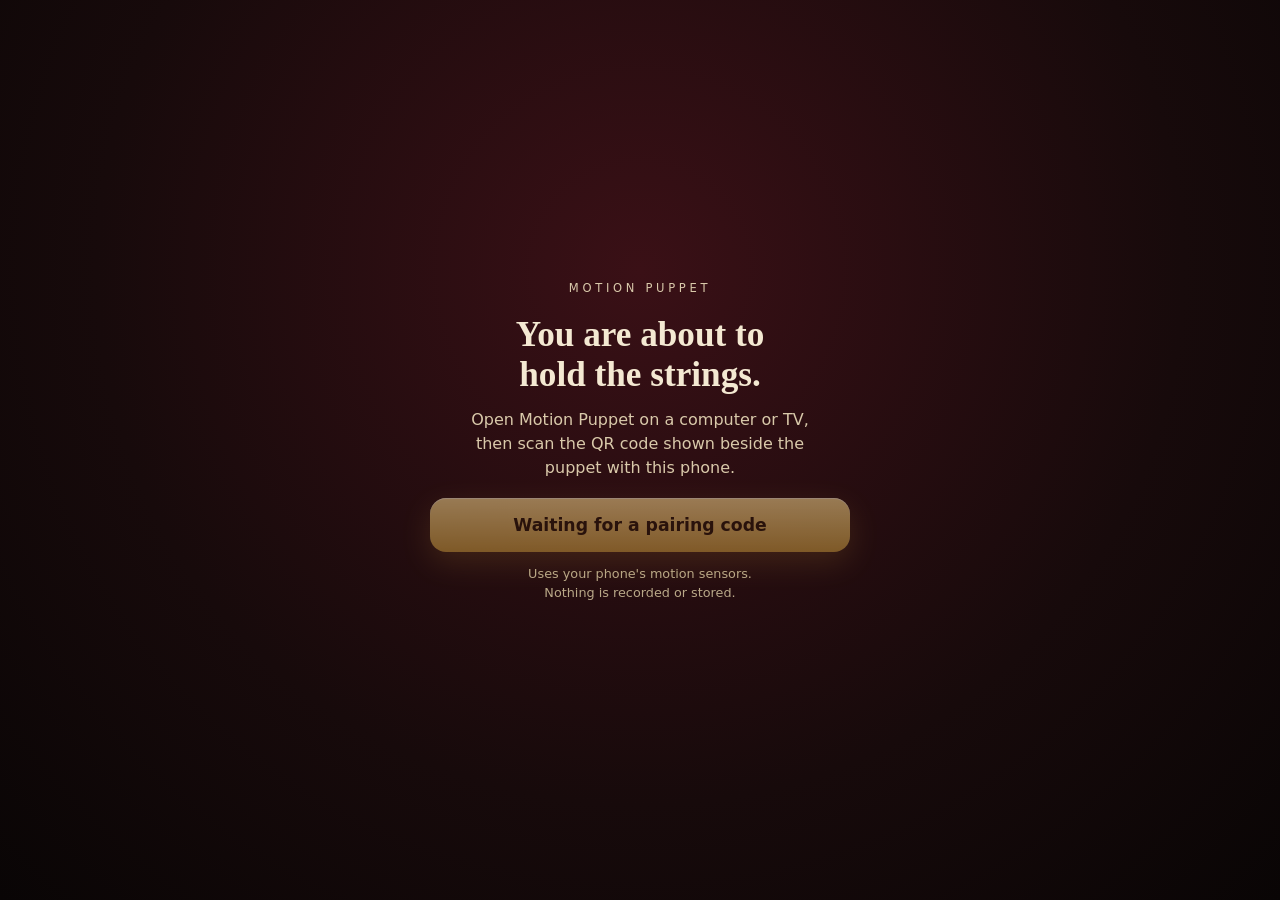
<file: site/controller.html>
<!doctype html>
<html lang="en">
<head>
	<meta charset="utf-8">
	<meta name="viewport" content="width=device-width, initial-scale=1, viewport-fit=cover, user-scalable=no">
	<title>Motion Puppet — Puppeteer</title>
	<meta name="theme-color" content="#120b0a">
	<meta name="apple-mobile-web-app-capable" content="yes">
	<link rel="icon" href="data:image/svg+xml,%3Csvg xmlns='http://www.w3.org/2000/svg' viewBox='0 0 64 64'%3E%3Crect width='64' height='64' rx='12' fill='%23160b0d'/%3E%3Cpath d='M12 14h40M32 8v12M18 14v18M46 14v18M32 20v8' stroke='%23d9a441' stroke-width='3' stroke-linecap='round'/%3E%3Ccircle cx='32' cy='36' r='8' fill='%23e8b98a'/%3E%3Crect x='24' y='45' width='16' height='13' rx='4' fill='%231f6f6b'/%3E%3C/svg%3E">
	<link rel="stylesheet" href="css/controller.css">
	<script type="importmap">
	{ "imports": { "three": "./vendor/three.module.js", "three/addons/": "./vendor/three-addons/" } }
	</script>
</head>
<body>
	<main class="board" id="board" hidden>
		<canvas id="view" aria-label="Top-down view of the puppet and its strings"></canvas>
		<canvas id="overlay" aria-hidden="true"></canvas>

		<header class="top">
			<div class="top__row">
				<span class="link" id="link"><i></i><b id="role">Connecting…</b></span>
				<span class="top__spacer"></span>
				<button class="chip" id="btn-pro" type="button" hidden>PRO ×2</button>
			</div>
			<nav class="modes" id="modes" aria-label="Control configuration"></nav>
			<p class="blurb" id="blurb"></p>
		</header>

		<section class="sheet" id="sheet" hidden aria-live="polite">
			<div class="sheet__head">
				<div>
					<h2 id="sheet-title"></h2>
					<p id="sheet-sub"></p>
				</div>
				<div class="meter" aria-hidden="true"><i id="sheet-meter"></i></div>
			</div>
			<label class="lift" id="lift">
				<span id="lift-label">Lift</span>
				<input id="lift-range" type="range" min="0" max="100" value="0">
			</label>
			<div class="sheet__actions" id="sheet-actions"></div>
		</section>

		<footer class="dock" id="dock">
			<nav class="moves" id="moves" aria-label="Moves"></nav>
			<div class="dock__row">
				<div class="stick" id="stick" hidden>
					<div class="stick__pad" id="stick-pad"><i id="stick-nub"></i></div>
					<span id="stick-label">Stick</span>
				</div>
				<div class="dock__mid">
					<div class="actions" id="actions"></div>
					<button class="reset" type="button" id="tool-reset" title="Stand the puppet back up, re-tie its strings and let go of every control"><svg viewBox="0 0 24 24" aria-hidden="true"><path d="M5 12a7 7 0 1 0 2.2-5.1"/><path d="M4 4v5h5"/></svg><span>Reset puppet</span></button>
				</div>
				<div class="tools">
					<button type="button" id="tool-camera" aria-pressed="false" title="Move the camera instead of the puppet"><svg viewBox="0 0 24 24"><path d="M4 8h3l2-2h6l2 2h3v11H4z"/><circle cx="12" cy="13" r="3.5"/></svg><span>Camera</span></button>
					<button type="button" id="tool-multi" aria-pressed="false" title="Select several controls"><svg viewBox="0 0 24 24"><rect x="4" y="4" width="11" height="11" rx="2"/><rect x="9" y="9" width="11" height="11" rx="2"/></svg><span>Multi</span></button>
					<button type="button" id="tool-level" title="Recalibrate the phone's neutral pose"><svg viewBox="0 0 24 24"><circle cx="12" cy="12" r="8"/><circle cx="12" cy="12" r="2.5"/><path d="M12 2v4M12 18v4M2 12h4M18 12h4"/></svg><span>Level</span></button>
					<button type="button" id="tool-rig" hidden title="Edit the custom rig"><svg viewBox="0 0 24 24"><path d="M4 7h10M18 7h2M4 12h4M12 12h8M4 17h12M20 17h0"/><circle cx="16" cy="7" r="2"/><circle cx="10" cy="12" r="2"/><circle cx="18" cy="17" r="2"/></svg><span>Rig</span></button>
				</div>
			</div>
		</footer>
	</main>

	<section class="screen" id="intro">
		<div class="screen__card">
			<p class="kicker">Motion Puppet</p>
			<h1>You are about to hold the strings.</h1>
			<p id="intro-text">Your phone becomes the wooden control bar of the marionette on the big screen. Tilt it, shake it, and pull the strings with your fingers.</p>
			<button class="primary" id="btn-start" type="button">Become the puppeteer</button>
			<p class="fine" id="intro-status" role="status" aria-live="polite">Uses your phone's motion sensors. Nothing is recorded or stored.</p>
		</div>
	</section>

	<section class="screen" id="calib" hidden>
		<div class="screen__card">
			<p class="kicker" id="calib-kicker">Calibration</p>
			<h1 id="calib-title">Hold your phone flat, like a tray.</h1>
			<p id="calib-text">Point its top edge at the stage and keep it still. This pose becomes "bar level" — you can redo it any time with the Level button.</p>
			<div class="level" id="level" aria-hidden="true">
				<svg viewBox="0 0 200 200">
					<circle cx="100" cy="100" r="92" class="level__rim"/>
					<circle cx="100" cy="100" r="34" class="level__zone"/>
					<path d="M100 8v22M100 170v22M8 100h22M170 100h22" class="level__ticks"/>
					<circle cx="100" cy="100" r="92" class="level__progress" id="level-progress" pathLength="100"/>
					<circle cx="100" cy="100" r="22" class="level__bubble" id="level-bubble"/>
				</svg>
			</div>
			<p class="fine" id="calib-status" role="status" aria-live="polite">Looking for motion sensors…</p>
			<button class="primary" id="btn-calibrate" type="button">Calibrate now</button>
			<button class="ghost" id="btn-skip" type="button">Use touch only</button>
		</div>
	</section>

	<section class="panel" id="rig-panel" hidden aria-label="Custom rig editor">
		<header class="panel__head">
			<h2>Custom Rig</h2>
			<button class="chip" id="rig-close" type="button">Done</button>
		</header>
		<nav class="tabs" id="rig-tabs">
			<button type="button" data-tab="strings" aria-pressed="true">Strings</button>
			<button type="button" data-tab="mapping" aria-pressed="false">Motion</button>
			<button type="button" data-tab="body" aria-pressed="false">Body</button>
			<button type="button" data-tab="saved" aria-pressed="false">Saved</button>
		</nav>
		<div class="panel__body" id="rig-body"></div>
	</section>

	<div class="toast" id="toast" role="status" aria-live="polite"></div>
	<noscript><p style="padding:2rem;color:#f4e9d2">The puppeteer's board needs JavaScript.</p></noscript>
	<script type="module" src="js/controller/main.js"></script>
</body>
</html>
</file>
<file: site/css/controller.css>
:root {
	--ink: #100909;
	--panel: rgba(24, 14, 12, 0.86);
	--line: rgba(226, 180, 87, 0.28);
	--gold: #e2b457;
	--cream: #f4e9d2;
	--muted: #b9a888;
	--teal: #49c5b6;
	--red: #ef6a55;
	--serif: "Iowan Old Style", "Palatino Linotype", Palatino, Georgia, serif;
	--sans: ui-sans-serif, system-ui, -apple-system, "Segoe UI", Roboto, sans-serif;
	--safe-t: env(safe-area-inset-top, 0px);
	--safe-b: env(safe-area-inset-bottom, 0px);
}

* { box-sizing: border-box; -webkit-tap-highlight-color: transparent; }

html, body {
	margin: 0;
	height: 100%;
	overflow: hidden;
	overscroll-behavior: none;
	background: radial-gradient(ellipse at 50% 38%, #2a1a14 0%, #150c0b 55%, #090505 100%);
	color: var(--cream);
	font-family: var(--sans);
	-webkit-user-select: none;
	user-select: none;
}

button { font: inherit; color: inherit; cursor: pointer; }
[hidden] { display: none !important; }

/* ---------------------------------------------------------------- board */

.board { position: fixed; inset: 0; }
#view, #overlay { position: absolute; inset: 0; width: 100%; height: 100%; display: block; touch-action: none; }
#overlay { pointer-events: none; }

.top {
	position: absolute;
	top: 0; left: 0; right: 0;
	padding: calc(var(--safe-t) + 8px) 10px 8px;
	background: linear-gradient(180deg, rgba(9, 5, 5, 0.92), rgba(9, 5, 5, 0));
	pointer-events: none;
}
.top > * { pointer-events: auto; }
.top__row { display: flex; align-items: center; gap: 8px; }
.top__spacer { flex: 1; }

.link { display: inline-flex; align-items: center; gap: 8px; font-size: 0.8rem; color: var(--muted); padding: 4px 0; }
.link i { width: 9px; height: 9px; border-radius: 50%; background: #c79a3c; box-shadow: 0 0 0 0 rgba(199, 154, 60, 0.6); animation: ping 1.6s infinite; }
.link.is-on i { background: #6fd08c; animation: none; box-shadow: 0 0 10px #6fd08c; }
.link.is-off i { background: var(--red); animation: none; }
.link b { font-weight: 600; color: var(--cream); }
@keyframes ping { 70% { box-shadow: 0 0 0 9px rgba(199, 154, 60, 0); } 100% { box-shadow: 0 0 0 0 rgba(199, 154, 60, 0); } }

.chip {
	border: 1px solid var(--line);
	background: rgba(226, 180, 87, 0.12);
	color: var(--gold);
	border-radius: 999px;
	padding: 6px 12px;
	font-size: 0.74rem;
	font-weight: 700;
	letter-spacing: 0.06em;
}

.modes {
	display: flex;
	gap: 7px;
	margin: 6px -10px 0;
	padding: 2px 10px 6px;
	overflow-x: auto;
	scrollbar-width: none;
	touch-action: pan-x;
}
.modes::-webkit-scrollbar { display: none; }
.modes button {
	flex: none;
	border: 1px solid var(--line);
	background: var(--panel);
	border-radius: 999px;
	padding: 9px 14px;
	font-size: 0.84rem;
	font-weight: 600;
	color: var(--muted);
	backdrop-filter: blur(8px);
}
.modes button[aria-pressed="true"] { background: linear-gradient(180deg, #f0c873, #c9993c); color: #2a1708; border-color: transparent; }

.blurb { margin: 2px 2px 0; font-size: 0.76rem; line-height: 1.35; color: var(--muted); max-width: 42ch; text-shadow: 0 1px 6px #000; transition: opacity 0.6s; }
.blurb.is-faded { opacity: 0; }

.lift { display: flex; align-items: center; gap: 12px; margin-top: 10px; }
.lift span { flex: none; width: 46px; font-size: 0.66rem; letter-spacing: 0.14em; text-transform: uppercase; color: var(--gold); }
.lift input { flex: 1; height: 30px; accent-color: var(--gold); touch-action: none; }

/* --dock-h is the dock's measured height (set from main.js), so the sheet always clears it. */
.sheet {
	position: absolute;
	left: 8px; right: 8px;
	bottom: calc(var(--dock-h, calc(var(--safe-b) + 172px)) - 6px);
	padding: 10px 12px;
	border-radius: 16px;
	background: var(--panel);
	border: 1px solid var(--line);
	backdrop-filter: blur(10px);
}
.sheet__head { display: flex; align-items: center; gap: 12px; }
.sheet__head > div:first-child { flex: 1; min-width: 0; }
.sheet h2 { margin: 0; font-family: var(--serif); font-size: 1.02rem; }
.sheet p { margin: 1px 0 0; font-size: 0.74rem; color: var(--muted); white-space: nowrap; overflow: hidden; text-overflow: ellipsis; }
.meter { width: 64px; height: 8px; border-radius: 4px; background: rgba(255, 255, 255, 0.1); overflow: hidden; }
.meter i { display: block; height: 100%; width: 0; background: linear-gradient(90deg, #ffe2a8, #ff5a3c); border-radius: 4px; }
.sheet__actions { display: flex; flex-wrap: wrap; gap: 6px; margin-top: 8px; }
.sheet__actions:empty { display: none; }
.sheet__actions button { border: 1px solid var(--line); background: rgba(255, 255, 255, 0.05); border-radius: 10px; padding: 8px 11px; font-size: 0.78rem; font-weight: 600; }
.sheet__actions button[aria-pressed="true"] { background: var(--gold); color: #2a1708; border-color: transparent; }

.dock {
	position: absolute;
	left: 0; right: 0; bottom: 0;
	display: flex;
	flex-direction: column;
	gap: 8px;
	padding: 10px 8px calc(var(--safe-b) + 8px);
	background: linear-gradient(0deg, rgba(9, 5, 5, 0.95) 40%, rgba(9, 5, 5, 0));
	pointer-events: none;
}
.dock__row { display: flex; align-items: flex-end; gap: 8px; }
.dock__row > *, .moves { pointer-events: auto; }
.dock__row > .dock__mid { flex: 1; min-width: 0; display: flex; flex-direction: column; align-items: stretch; gap: 6px; pointer-events: none; }
.dock__mid > * { pointer-events: auto; }

/* One-tap moves: a strip to flick through sideways, so the list can grow without eating the board. */
.moves {
	display: grid;
	grid-auto-flow: column;
	grid-auto-columns: max-content;
	gap: 6px;
	margin: 0 -8px;
	padding: 2px 8px;
	overflow-x: auto;
	scrollbar-width: none;
	touch-action: pan-x;
	-webkit-overflow-scrolling: touch;
	-webkit-mask-image: linear-gradient(90deg, transparent, #000 12px, #000 calc(100% - 34px), transparent);
	mask-image: linear-gradient(90deg, transparent, #000 12px, #000 calc(100% - 34px), transparent);
}
.moves::-webkit-scrollbar { display: none; }
.moves button {
	flex: none;
	border: 1px solid var(--line);
	background: var(--panel);
	border-radius: 999px;
	padding: 11px 15px;
	font-size: 0.84rem;
	font-weight: 700;
	white-space: nowrap;
	backdrop-filter: blur(8px);
	transition: background 0.5s, color 0.5s;
}
.moves button:active, .moves button.is-playing { background: var(--gold); color: #2a1708; transition: none; }
/* A tall phone has room for two rows, which halves the flicking. */
@media (orientation: portrait) and (min-height: 740px) {
	.moves { grid-template-rows: repeat(2, auto); }
	.moves button { padding: 9px 14px; }
}

.stick { display: flex; flex-direction: column; align-items: center; gap: 3px; font-size: 0.62rem; letter-spacing: 0.1em; text-transform: uppercase; color: var(--muted); }
.stick__pad { width: 92px; height: 92px; border-radius: 50%; background: radial-gradient(circle, rgba(226, 180, 87, 0.16), rgba(226, 180, 87, 0.04)); border: 1px solid var(--line); position: relative; touch-action: none; }
.stick__pad i { position: absolute; left: 50%; top: 50%; width: 40px; height: 40px; margin: -20px; border-radius: 50%; background: radial-gradient(circle at 35% 30%, #f6d58c, #b9882f); box-shadow: 0 4px 12px rgba(0, 0, 0, 0.6); }

.actions { display: flex; flex-wrap: wrap; gap: 6px; justify-content: center; }
.actions:empty { display: none; }
.actions button { flex: 1; border: 1px solid var(--line); background: var(--panel); border-radius: 12px; padding: 12px 10px; font-size: 0.84rem; font-weight: 700; min-width: 60px; }
.actions button:active { background: var(--gold); color: #2a1708; }

/* The way out of any tangle, on every phone. */
.reset {
	display: flex;
	align-items: center;
	justify-content: center;
	gap: 8px;
	padding: 12px 10px;
	border-radius: 12px;
	border: 1px solid rgba(239, 106, 85, 0.55);
	background: linear-gradient(180deg, rgba(125, 17, 28, 0.78), rgba(74, 10, 18, 0.82));
	color: #ffe3da;
	font-size: 0.84rem;
	font-weight: 700;
	white-space: nowrap;
}
.reset svg { flex: none; width: 18px; height: 18px; fill: none; stroke: currentColor; stroke-width: 2; stroke-linecap: round; stroke-linejoin: round; }
.reset:active { background: var(--red); color: #2a0b06; }

.tools { display: grid; grid-template-columns: repeat(2, 1fr); gap: 5px; }
.tools button { display: flex; flex-direction: column; align-items: center; gap: 2px; width: 54px; padding: 7px 2px 5px; border-radius: 12px; border: 1px solid var(--line); background: var(--panel); font-size: 0.6rem; letter-spacing: 0.04em; color: var(--muted); }
.tools svg { width: 20px; height: 20px; fill: none; stroke: currentColor; stroke-width: 1.7; stroke-linecap: round; stroke-linejoin: round; }
.tools button[aria-pressed="true"] { background: var(--gold); color: #2a1708; border-color: transparent; }

/* --------------------------------------------------------------- screens */

.screen {
	position: fixed;
	inset: 0;
	z-index: 20;
	display: grid;
	place-items: center;
	padding: calc(var(--safe-t) + 20px) 22px calc(var(--safe-b) + 20px);
	background: radial-gradient(ellipse at 50% 30%, #3a1016 0%, #170a0b 60%, #090505 100%);
	overflow-y: auto;
	touch-action: pan-y;
}
.screen.is-over { background: rgba(9, 5, 5, 0.88); backdrop-filter: blur(6px); }
.screen__card { width: min(420px, 100%); text-align: center; }
.kicker { margin: 0 0 10px; font-size: 0.72rem; letter-spacing: 0.32em; text-transform: uppercase; color: var(--gold); }
.screen h1 { margin: 0 0 12px; font-family: var(--serif); font-size: clamp(1.6rem, 7vw, 2.2rem); line-height: 1.15; text-wrap: balance; }
.screen p { margin: 0 auto 18px; line-height: 1.5; color: #d9c9aa; max-width: 34ch; text-wrap: pretty; }
.fine { font-size: 0.8rem; color: var(--muted) !important; min-height: 2.4em; }
.fine.is-error { color: #ffb3a4 !important; }

.primary {
	display: block;
	width: 100%;
	border: 0;
	border-radius: 16px;
	padding: 17px 20px;
	font-size: 1.08rem;
	font-weight: 700;
	color: #2a1708;
	background: linear-gradient(180deg, #f6d58c, #c9993c);
	box-shadow: 0 10px 30px rgba(201, 153, 60, 0.3), inset 0 1px 0 rgba(255, 255, 255, 0.5);
	margin-bottom: 12px;
}
.primary:disabled { opacity: 0.55; }
.ghost { display: block; width: 100%; border: 1px solid var(--line); background: transparent; border-radius: 16px; padding: 14px; color: var(--muted); font-weight: 600; }

.level { width: min(230px, 58vw); margin: 4px auto 14px; }
.level svg { width: 100%; display: block; overflow: visible; }
.level__rim { fill: rgba(255, 255, 255, 0.04); stroke: var(--line); stroke-width: 2; }
.level__zone { fill: none; stroke: rgba(111, 208, 140, 0.55); stroke-width: 2; stroke-dasharray: 4 5; }
.level__ticks { stroke: var(--line); stroke-width: 2; }
.level__progress { opacity: 0; fill: none; stroke: #6fd08c; stroke-width: 6; stroke-linecap: round; stroke-dasharray: 0 100; transform: rotate(-90deg); transform-origin: 100px 100px; }
.level__bubble { fill: #e2b457; opacity: 0.92; transition: fill 0.2s; }
.level.is-level .level__bubble { fill: #6fd08c; }

/* ---------------------------------------------------------------- panel */

.panel {
	position: fixed;
	inset: 0;
	z-index: 15;
	display: flex;
	flex-direction: column;
	background: rgba(14, 8, 8, 0.97);
	padding-top: var(--safe-t);
}
.panel__head { display: flex; align-items: center; justify-content: space-between; padding: 12px 14px 6px; }
.panel__head h2 { margin: 0; font-family: var(--serif); font-size: 1.3rem; }
.tabs { display: flex; gap: 6px; padding: 4px 14px 10px; }
.tabs button { flex: 1; border: 1px solid var(--line); background: transparent; border-radius: 10px; padding: 9px 4px; font-size: 0.8rem; font-weight: 600; color: var(--muted); }
.tabs button[aria-pressed="true"] { background: var(--gold); color: #2a1708; border-color: transparent; }
.panel__body { flex: 1; overflow-y: auto; padding: 0 14px calc(var(--safe-b) + 24px); touch-action: pan-y; -webkit-overflow-scrolling: touch; }

.row { border: 1px solid var(--line); border-radius: 14px; padding: 10px 12px; margin-bottom: 8px; background: rgba(255, 255, 255, 0.03); }
.row__head { display: flex; align-items: center; gap: 10px; }
.row__head strong { flex: 1; font-size: 0.92rem; min-width: 0; overflow: hidden; text-overflow: ellipsis; white-space: nowrap; }
.row__head small { color: var(--muted); font-size: 0.72rem; }
.row__more { margin-top: 10px; display: grid; gap: 8px; }
.field { display: grid; grid-template-columns: 92px 1fr 46px; align-items: center; gap: 8px; font-size: 0.78rem; color: var(--muted); }
.field output { text-align: right; font-variant-numeric: tabular-nums; color: var(--cream); }
.field input[type="range"] { width: 100%; accent-color: var(--gold); }
.field--num { grid-template-columns: 84px 1fr 56px 44px; }
.field.field--num input.field__num {
	grid-column: auto; width: 100%; min-width: 0; padding: 6px; border-radius: 6px; border: 1px solid rgba(226, 180, 87, 0.34); background: rgba(0, 0, 0, 0.3);
	color: var(--cream); font: inherit; font-variant-numeric: tabular-nums; text-align: right;
}
.field.field--num input.field__num:focus { outline: none; border-color: var(--gold); }
.field select, .field input[type="text"], .panel textarea, .panel input[type="text"] {
	grid-column: 2 / 4;
	width: 100%;
	background: #1d1211;
	color: var(--cream);
	border: 1px solid var(--line);
	border-radius: 9px;
	padding: 8px;
	font: inherit;
	font-size: 0.8rem;
	-webkit-user-select: text;
	user-select: text;
}
.panel textarea { min-height: 150px; font-family: ui-monospace, Menlo, monospace; font-size: 0.7rem; }
.switch { appearance: none; width: 40px; height: 24px; border-radius: 12px; background: #3a2a26; position: relative; flex: none; transition: background 0.2s; }
.switch::after { content: ""; position: absolute; top: 3px; left: 3px; width: 18px; height: 18px; border-radius: 50%; background: var(--cream); transition: transform 0.2s; }
.switch:checked { background: var(--gold); }
.switch:checked::after { transform: translateX(16px); }
.mini { border: 1px solid var(--line); background: transparent; border-radius: 9px; padding: 7px 10px; font-size: 0.76rem; font-weight: 600; color: var(--cream); }
.mini--danger { color: #ffb3a4; border-color: rgba(239, 106, 85, 0.4); }
.wide { width: 100%; padding: 12px; margin: 4px 0 10px; }
.btnrow { display: flex; gap: 6px; flex-wrap: wrap; margin: 6px 0 10px; }
.note { font-size: 0.76rem; color: var(--muted); line-height: 1.45; margin: 4px 2px 12px; }

.toast {
	position: fixed;
	z-index: 30;
	left: 50%;
	bottom: calc(var(--dock-h, calc(var(--safe-b) + 172px)) + 28px);
	transform: translate(-50%, 16px);
	max-width: 86vw;
	padding: 9px 16px;
	border-radius: 999px;
	background: rgba(20, 10, 9, 0.94);
	border: 1px solid var(--line);
	font-size: 0.82rem;
	text-align: center;
	opacity: 0;
	transition: opacity 0.3s, transform 0.3s;
	pointer-events: none;
}
.toast.is-on { opacity: 1; transform: translate(-50%, 0); }

@media (orientation: landscape) and (max-height: 500px) {
	.blurb { display: none; }
	.sheet { left: auto; right: 70px; width: 300px; bottom: calc(var(--safe-b) + 8px); }
	/* A wide, short screen: the moves share the dock's one row instead of stacking on top of it. */
	.dock { flex-direction: row; align-items: flex-end; }
	.dock__row { display: contents; }
	.moves { order: 1; flex: 1; min-width: 0; margin: 0; }
	.dock__row > .dock__mid { order: 2; flex: none; }
	.tools { order: 3; }
}

@media (prefers-reduced-motion: reduce) {
	.link i { animation: none; }
	.toast, .blurb, .moves button { transition: none; }
}
</file>
